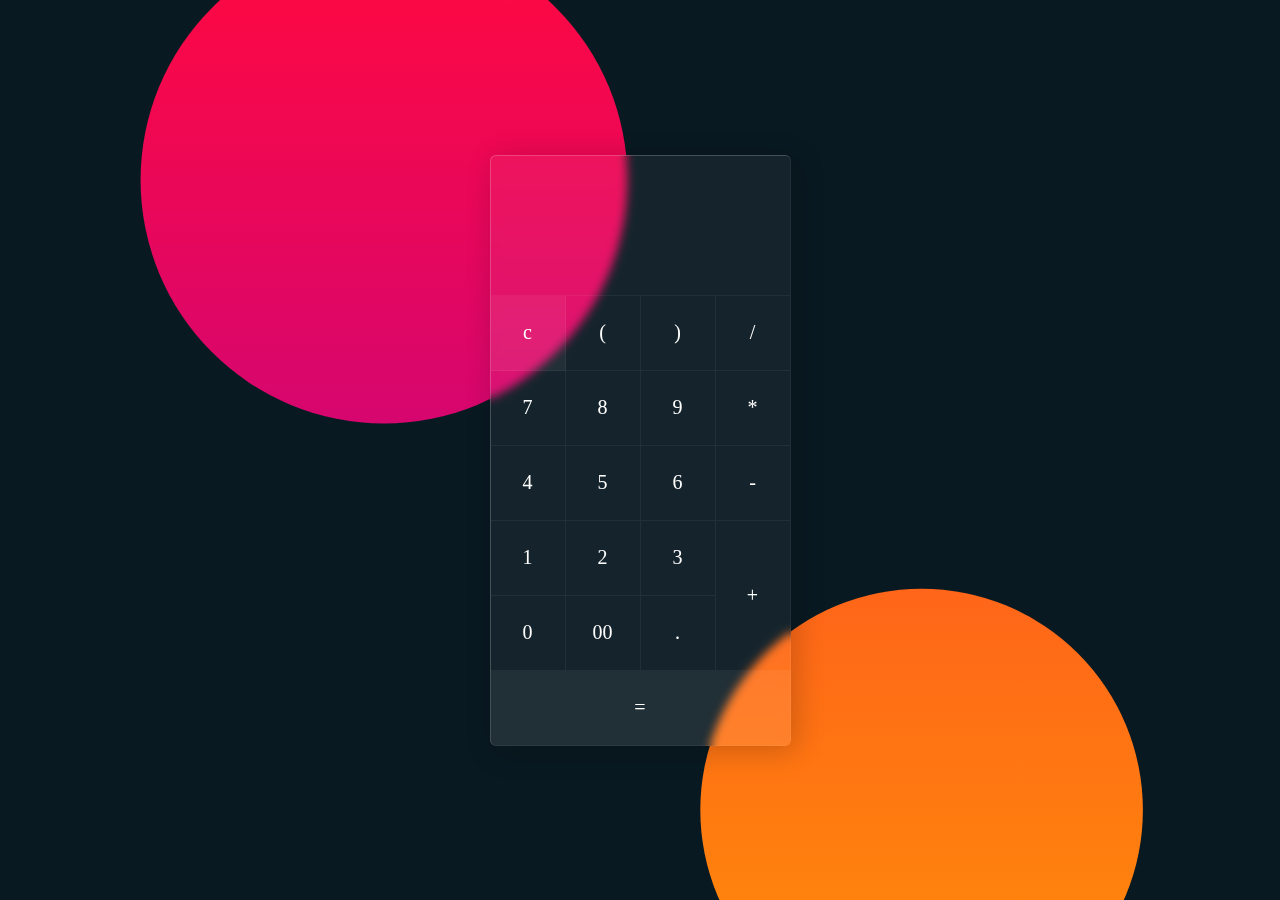
<file: index.html>
<!DOCTYPE html>
<html lang="en">
<head>
    <meta charset="UTF-8">
    <meta name="viewport" content="width=device-width, initial-scale=1.0">
    <link rel="stylesheet" href="./css.css">
    <title>Calculator</title>
</head>
<body>
    <div class="container">
        <form class="calculator" name="calc">
            <input class="value" type="text" id="txt" readonly/>
            <span class="num clear" onmousedown="calc.txt.value =''">c</span>
            <!--Buttons -->
            <span class="num" onmousedown="document.calc.txt.value +='('">(</span>
            <span class="num" onmousedown="document.calc.txt.value +=')'">)</span>
            <span class="num" onmousedown="document.calc.txt.value +='/'">/</span>
            <span class="num" onmousedown="document.calc.txt.value +='7'">7</span>
            <span class="num" onmousedown="document.calc.txt.value +='8'">8</span>
            <span class="num" onmousedown="document.calc.txt.value +='9'">9</span>
            <span class="num" onmousedown="document.calc.txt.value +='*'">*</span>
            <span class="num" onmousedown="document.calc.txt.value +='4'">4</span>
            <span class="num" onmousedown="document.calc.txt.value +='5'">5</span>
            <span class="num" onmousedown="document.calc.txt.value +='6'">6</span>
            <span class="num" onmousedown="document.calc.txt.value +='-'">-</span>
            <span class="num" onmousedown="document.calc.txt.value +='1'">1</span>
            <span class="num" onmousedown="document.calc.txt.value +='2'">2</span>
            <span class="num" onmousedown="document.calc.txt.value +='3'">3</span>
            <span class="num plus" onmousedown="document.calc.txt.value +='+'">+</span>
            <span class="num" onmousedown="document.calc.txt.value +='0'">0</span>
            <span class="num" onmousedown="document.calc.txt.value +='00'">00</span>
            <span class="num" onmousedown="document.calc.txt.value +='.'">.</span>
            <span class="num eq" onmousedown="document.calc.txt.value =eval(calc.txt.value)">=</span>
        </form>
    </div>
    <script type="text/javascript">
        
    </script>
</body>
</html>
</file>
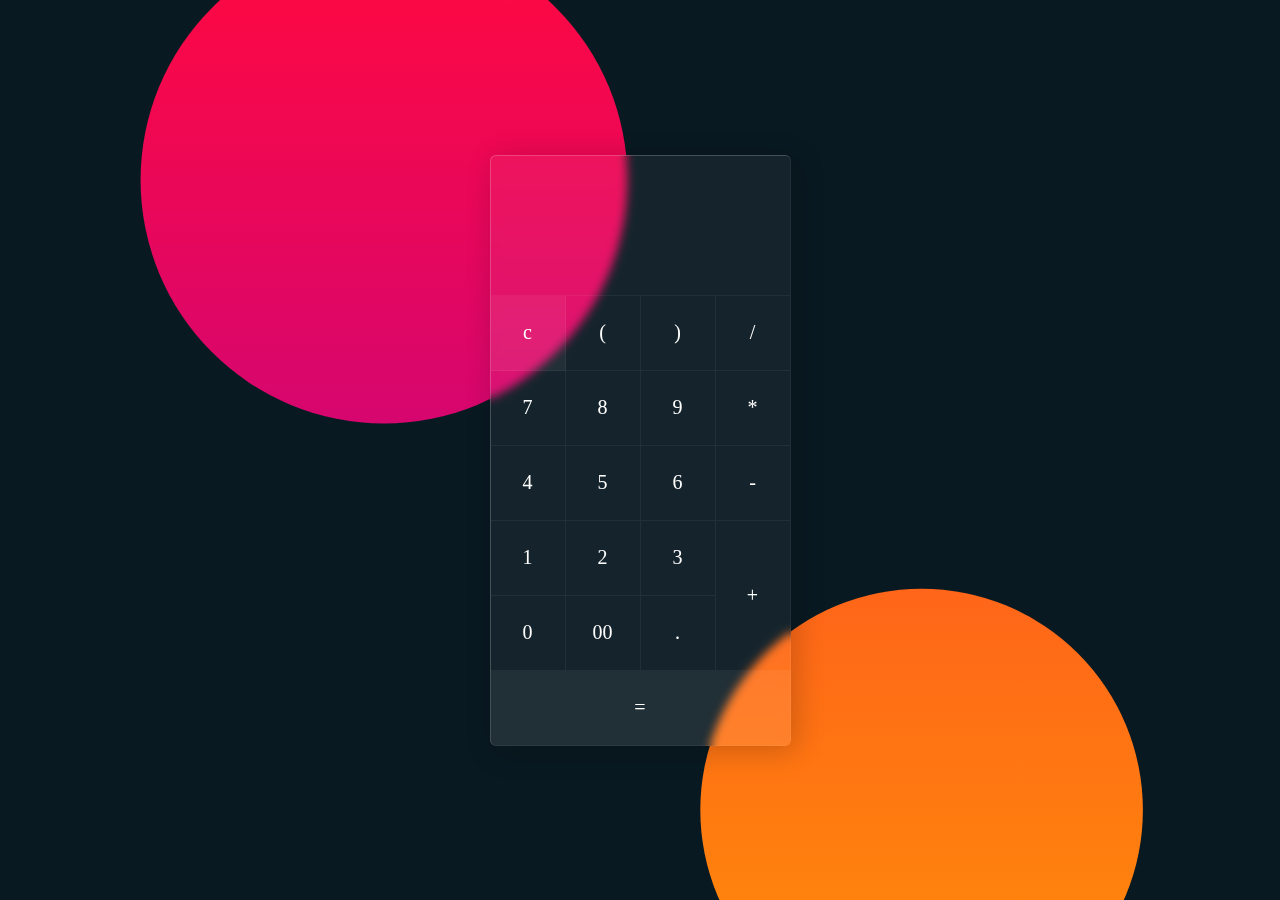
<file: calculator.html>
<!DOCTYPE html>
<html lang="en">
<head>
    <meta charset="UTF-8">
    <meta name="viewport" content="width=device-width, initial-scale=1.0">
    <link rel="stylesheet" href="./css.css">
    <title>Calculator</title>
</head>
<body>
    <div class="container">
        <form class="calculator" name="calc">
            <input class="value" type="text" id="txt" readonly/>
            <span class="num clear" onmousedown="calc.txt.value =''">c</span>
            <span class="num" onmousedown="document.calc.txt.value +='('">(</span>
            <span class="num" onmousedown="document.calc.txt.value +=')'">)</span>
            <span class="num" onmousedown="document.calc.txt.value +='/'">/</span>
            <span class="num" onmousedown="document.calc.txt.value +='7'">7</span>
            <span class="num" onmousedown="document.calc.txt.value +='8'">8</span>
            <span class="num" onmousedown="document.calc.txt.value +='9'">9</span>
            <span class="num" onmousedown="document.calc.txt.value +='*'">*</span>
            <span class="num" onmousedown="document.calc.txt.value +='4'">4</span>
            <span class="num" onmousedown="document.calc.txt.value +='5'">5</span>
            <span class="num" onmousedown="document.calc.txt.value +='6'">6</span>
            <span class="num" onmousedown="document.calc.txt.value +='-'">-</span>
            <span class="num" onmousedown="document.calc.txt.value +='1'">1</span>
            <span class="num" onmousedown="document.calc.txt.value +='2'">2</span>
            <span class="num" onmousedown="document.calc.txt.value +='3'">3</span>
            <span class="num plus" onmousedown="document.calc.txt.value +='+'">+</span>
            <span class="num" onmousedown="document.calc.txt.value +='0'">0</span>
            <span class="num" onmousedown="document.calc.txt.value +='00'">00</span>
            <span class="num" onmousedown="document.calc.txt.value +='.'">.</span>
            <span class="num eq" onmousedown="document.calc.txt.value =eval(calc.txt.value)">=</span>
        </form>
    </div>
    <script type="text/javascript">
        
    </script>
</body>
</html>
</file>
<file: css.css>
*{
    margin: 0;
    padding: 0;
    box-sizing: border-box;
}

body{
    display: flex;
    justify-content: center;
    align-items: center;
    min-height: 100vh;
    background: #091921;
}

body::before{
    content: '';
    position: absolute;
    top: 0;
    left: 0;
    width: 100%;
    height: 100%;
    background: linear-gradient(#fb0845, #ac049e);
    clip-path: circle(22% at 30% 20%);
}

body::after{
    content: '';
    position: absolute;
    top: 0;
    left: 0;
    width: 100%;
    height: 100%;
    background: linear-gradient(#ff3030, #ff820d);
    clip-path: circle(20% at 72% 90%);
}

.container{
    position: relative;
    background: rgba(255, 255, 255, 0.05);
    border-radius: 6px;
    overflow: hidden;
    z-index: 10;
    backdrop-filter: blur(5px);
    border-top: 1px solid rgba(255, 255, 255, 0.2);
    border-left: 1px solid rgba(255, 255, 255, 0.2);
    box-shadow: 5px 5px 30px rgba(0, 0, 0, 0.2);
}

.container .calculator{
    position: relative;
    display: grid;
}

.container .calculator .value{
    grid-column: span 4;
    height: 140px;
    width: 300px;
    text-align: right;
    border: none;
    outline: none;
    padding: 10px;
    font-size: 30px;
    background: transparent;
    color: #fff;
    border-bottom: 1px solid rgba(255, 255, 255, 0.05);
    border-right: 1px solid rgba(255, 255, 255, 0.05);
}

.container .calculator span{
    display: grid;
    place-items: center;
    width: 75px;
    height: 75px;
    color: #fff;
    font-weight: 400;
    cursor: pointer;
    font-size: 20px;
    user-select: none;
    border-bottom: 1px solid rgba(255, 255, 255, 0.05);
    border-right: 1px solid rgba(255, 255, 255, 0.05);
    transition: 0.5s;
}

.container .calculator span:hover{
    transition: 0s;
    background: rgba(255, 255, 255, 0.05);
}

.container .calculator span:active{
    background: #28fff49b;
    color: #192f00;
    font-size: 24px;
    font-weight: 500;
}

.container .calculator .clear{
    /* grid-column: span 2;
    width: 150px; */
    background: rgba(255, 255, 255, 0.05);
}

.container .calculator .plus{
    grid-row: span 2;
    height: 150px;
}

.container .calculator .eq{
    grid-column: span 4;
    width: 300px;
    background: rgba(255, 255, 255, 0.05);
}
</file>
